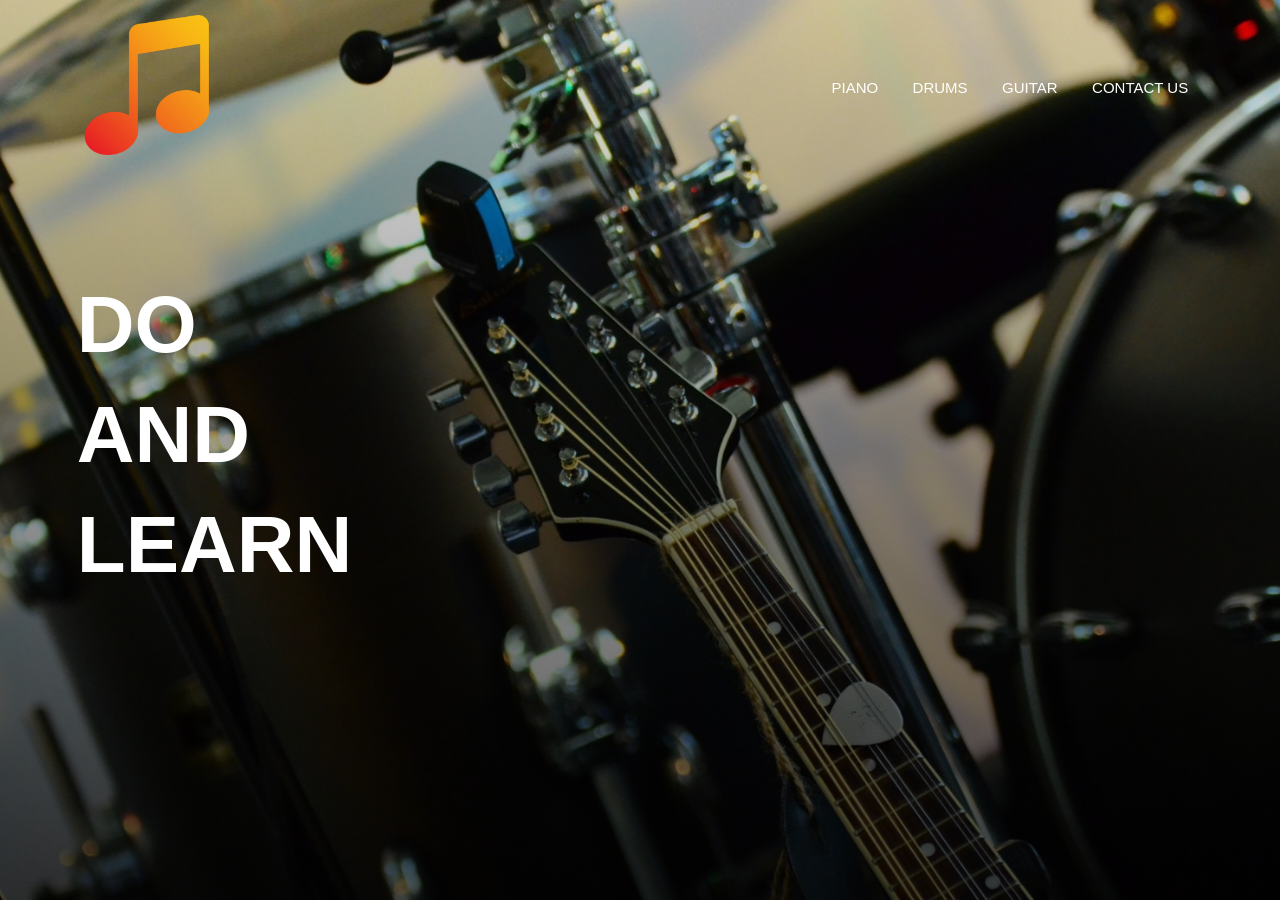
<file: index.html>
<!doctype html>
<html lang="en">
  <head>
    <meta charset="UTF-8" />
    <meta name="viewport" content="width=device-width, initial-scale=1.0" />
    <title>Interactive Music Learning Platform</title>

    <link rel="stylesheet" href="./css/style.css" />
    
  </head>

  <body>
    <div class="container">
      <div class="navbar">
        <img src="img/music.png" class="logo" alt="no preview" />
        <ul>
          <li class="li"><a href="../piano/index.html">PIANO</a></li>
          <li class="li"><a href="../drum/index.html">DRUMS</a></li>
          <li class="li"><a href="../GUITAR/index.html">GUITAR</a></li>
          <li class="li"><a href="./contact-form/index.html">CONTACT US</a></li>
        </ul>
      </div>
      <div class="content">
        <div class="left-col">
          <h1>DO<br />AND<br />LEARN</h1>
          </div>
        </div>
      </div>
    </div>
  </body>
</html>
</file>
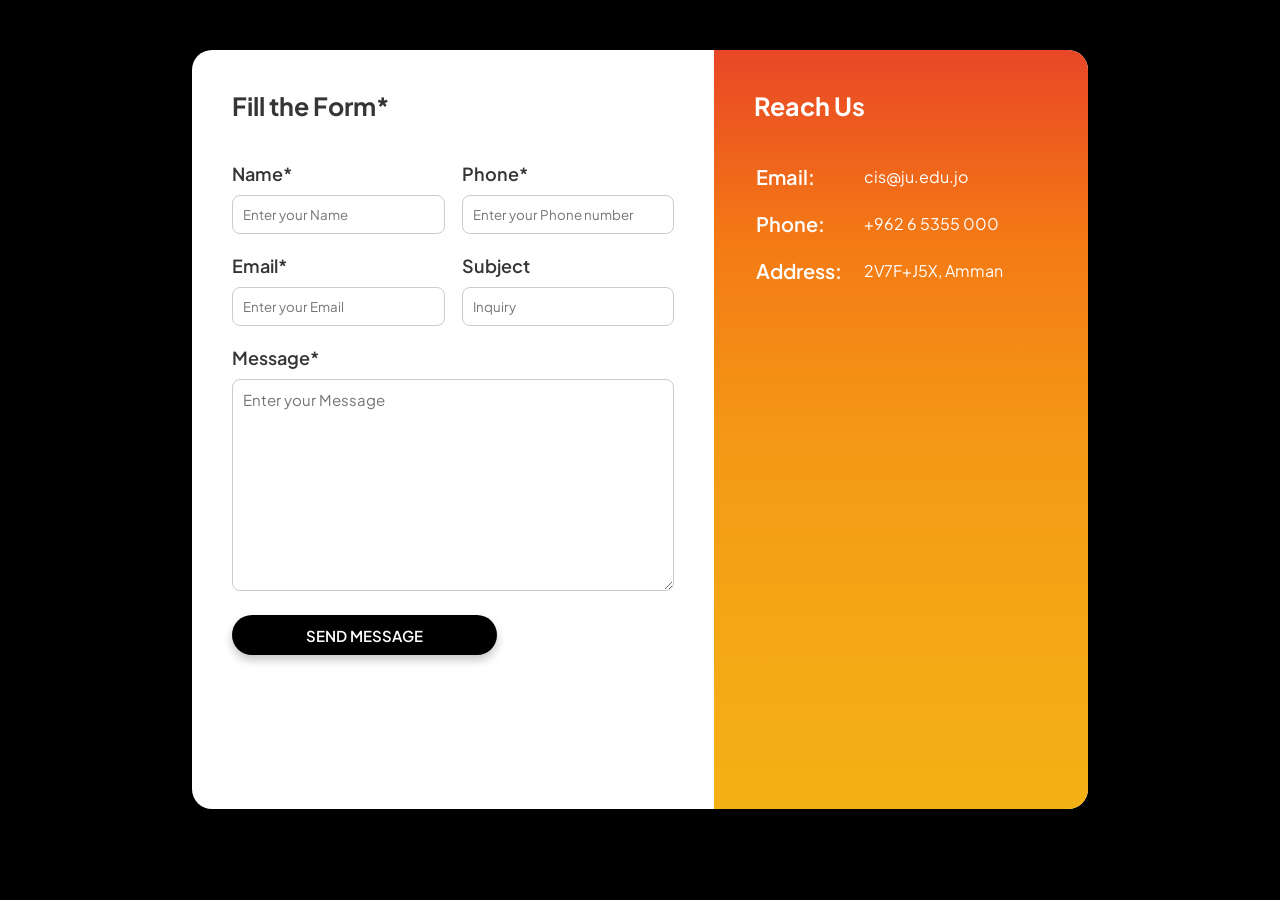
<file: contact-form/index.html>
<!DOCTYPE html>
<html lang="en">
  <head>
    <!-- Meta tags -->
    <meta charset="UTF-8" />
    <meta name="viewport" content="width=device-width, initial-scale=1.0" />
    <!-- Title -->
    <title>Contact Us </title><Form:get></Form:get></title>
    <!-- Link to CSS file -->
    <link rel="stylesheet" href="assets/css/styles.css" />
  </head>
  <body>
    <!-- Main container -->
    <div class="container">
      <!-- Contact form section -->
      <div class="contact-box">
        <!-- Left side of the form -->
        <div class="container-left">
          <h3>Fill the Form*</h3>
          <!-- Form -->
          <form id="contactForm" onsubmit="return validateForm()">
            <div class="input-row">
              <div class="input-group">
                <label>Name*</label>
                <input
                  type="text"
                  id="name"
                  placeholder="Enter your Name"
                  required
                />
              </div>

              <div class="input-group">
                <label>Phone*</label>
                <input
                  type="text"
                  id="phone"
                  placeholder="Enter your Phone number"
                  required
                />
              </div>
            </div>

            <!-- Input row for Email and Subject -->
            <div class="input-row">
              <div class="input-group">
                <label>Email*</label>
                <input
                  type="email"
                  id="email"
                  placeholder="Enter your Email"
                  required
                />
              </div>

              <div class="input-group">
                <label>Subject</label>
                <input type="text" id="subject" placeholder="Inquiry" />
              </div>
            </div>

            <!-- Label for Message textarea -->
            <label>Message*</label>
            <textarea
              rows="10"
              id="message"
              placeholder="Enter your Message"
              required
            ></textarea>
            <button type="submit">SEND MESSAGE</button>
          </form>
        </div>
        <!-- Right side with contact information -->
        <div class="container-right">
          <h3>Reach Us</h3>
          <!-- Table for contact information -->
          <table>
            <tr>
              <td>Email:</td>
              <td>cis@ju.edu.jo</td>
            </tr>

            <tr>
              <td>Phone:</td>
              <td>+962 6 5355 000</td>
            </tr>

            <tr>
              <td>Address:</td>
              <td>2V7F+J5X, Amman</td>
            </tr>
          </table>

          <!-- Map section -->
          <div class="map">
            <!-- Google Map iframe -->

            <iframe
              src="https://www.google.com/maps/embed?pb=!1m18!1m12!1m3!1d3383.0363649390956!2d35.87041380939014!3d32.01412862247636!2m3!1f0!2f0!3f0!3m2!1i1024!2i768!4f13.1!3m3!1m2!1s0x151c9f9da28158ef%3A0x8eaf1c916f028efd!2sKing%20Abdullah%20II%20School%20of%20Information%20Technology!5e0!3m2!1sen!2sjo!4v1712398060682!5m2!1sen!2sjo"
              width="600"
              height="450"
              style="border: 0"
              allowfullscreen=""
              loading="lazy"
              referrerpolicy="no-referrer-when-downgrade"
            ></iframe>
          </div>
        </div>
      </div>
    </div>
    <!-- JavaScript file -->
    <script src="assets/js/script.js"></script>
  </body>
</html>
</file>
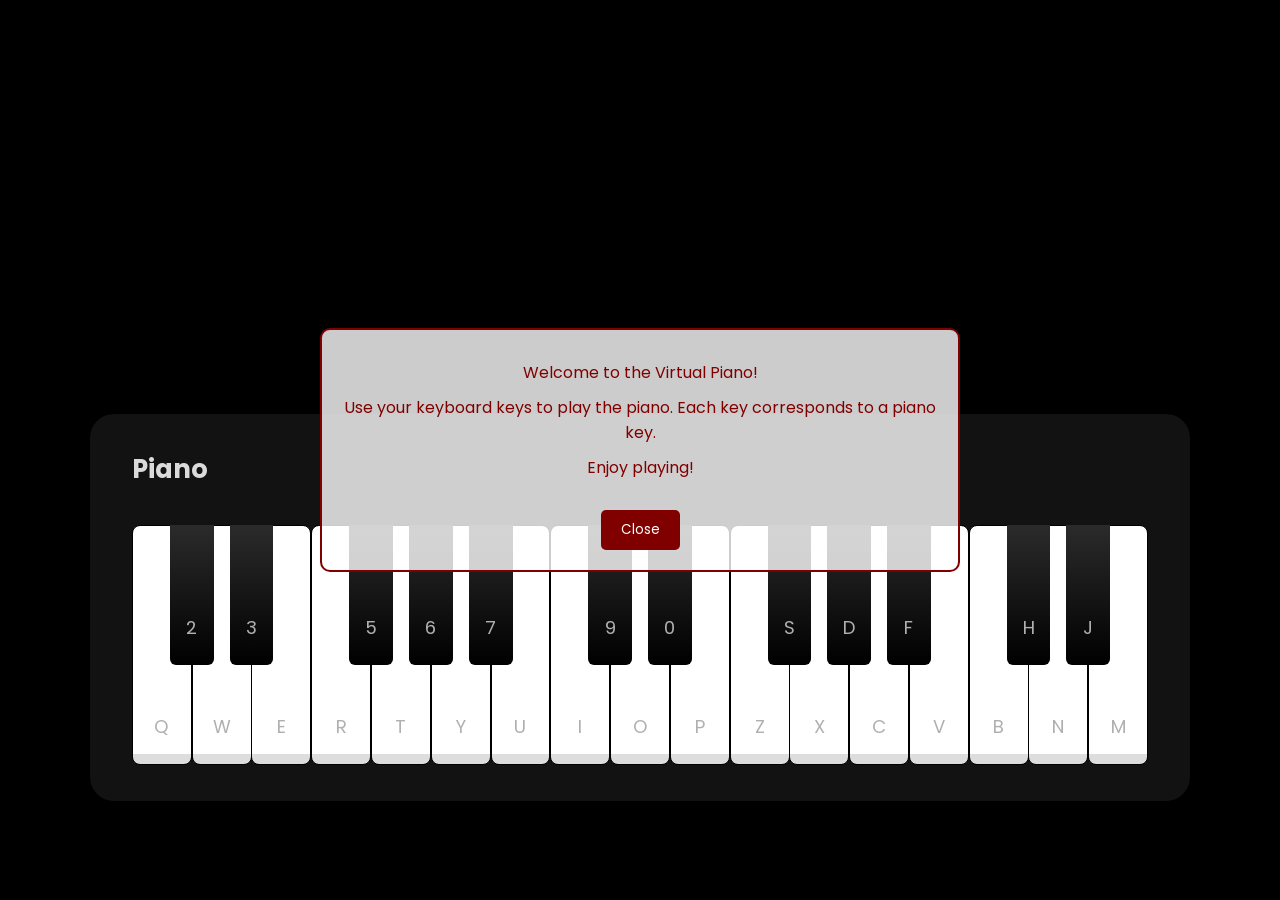
<file: piano/index.html>
<!doctype html>
<html lang="en">
  <head>
    <meta charset="UTF-8" />
    <meta http-equiv="X-UA-Compatible" content="IE=edge" />
    <meta name="viewport" content="width=device-width, initial-scale=1.0" />
    <title>Virtual-Piano</title>
    <link rel="stylesheet" href="styles.css" />
    <link href="piano.ico" rel="icon" />
    <script src="script.js" defer></script>
 

    </style>
  </head>
  <body>
    <div class="iframe">
      <iframe
        width="560"
        height="315"
        src="https://www.youtube.com/embed/bzNKQ2FkEJI?si=hiLzqtdAgl6tbYwG"
        title="YouTube video player"
        frameborder="0"
        allow="accelerometer; autoplay; clipboard-write; encrypted-media; gyroscope; picture-in-picture; web-share"
        referrerpolicy="strict-origin-when-cross-origin"
        allowfullscreen
      ></iframe>


    </div>

    <div class="wrapper">
      <header>
        <h2>Piano</h2>

        <div class="column keys-checkbox"></div>
      </header>
      <ul class="piano-keys">
        <li class="key white" data-key="q"><span>q</span></li>
        <li class="key black" data-key="2"><span>2</span></li>
        <li class="key white" data-key="w"><span>w</span></li>
        <li class="key black" data-key="3"><span>3</span></li>
        <li class="key white" data-key="e"><span>e</span></li>
        <li class="key white" data-key="r"><span>r</span></li>
        <li class="key black" data-key="5"><span>5</span></li>
        <li class="key white" data-key="t"><span>t</span></li>
        <li class="key black" data-key="6"><span>6</span></li>
        <li class="key white" data-key="y"><span>y</span></li>
        <li class="key black" data-key="7"><span>7</span></li>
        <li class="key white" data-key="u"><span>u</span></li>
        <li class="key white" data-key="i"><span>i</span></li>
        <li class="key black" data-key="9"><span>9</span></li>
        <li class="key white" data-key="o"><span>o</span></li>
        <li class="key black" data-key="0"><span>0</span></li>
        <li class="key white" data-key="p"><span>p</span></li>
        <li class="key white" data-key="z"><span>z</span></li>
        <li class="key black" data-key="s"><span>s</span></li>
        <li class="key white" data-key="x"><span>x</span></li>
        <li class="key black" data-key="d"><span>d</span></li>
        <li class="key white" data-key="c"><span>c</span></li>
        <li class="key black" data-key="f"><span>f</span></li>
        <li class="key white" data-key="v"><span>v</span></li>
        <li class="key white" data-key="b"><span>b</span></li>
        <li class="key black" data-key="h"><span>h</span></li>
        <li class="key white" data-key="n"><span>n</span></li>
        <li class="key black" data-key="j"><span>j</span></li>
        <li class="key white" data-key="m"><span>m</span></li>
      </ul>
    </div>
 
 <div class="welcome-popup" id="welcomePopup">
  <p>Welcome to the Virtual Piano!</p>
  <p>Use your keyboard keys to play the piano. Each key corresponds to a piano key.</p>
  <p>Enjoy playing!</p>
  <button class="reopen-button" onclick="hideWelcomePopup()">Close</button>
</div>
<script>
  window.onload = showWelcomePopup;

  function showWelcomePopup() {
    document.getElementById("welcomePopup").style.display = "block";
  }

  function hideWelcomePopup() {
    document.getElementById("welcomePopup").style.display = "none";
  }
</script>

  </body>
</html>
</file>
<file: css/style.css>
* {
  margin: 0;
  padding: 0;
  font-family: sans-serif;
}

body {
  height: 100vh;
  width: 100%;
  background: linear-gradient(rgba(10, 10, 10, 0.11), rgba(0, 0, 0, 0.685)),
    url(../img/uiphoto.jpg);
  background-size: cover;
  background-position: center;
  position: relative;
}

.navbar {
  width: 88%;
  margin: auto;
  padding: 15px 0;
  display: flex;
  align-items: center;
  justify-content: space-between;
}

.logo {
  width: 140px;
  cursor: pointer;
}

.navbar ul li {
  list-style: none;
  display: inline-block;
  margin: 0 15px;
  margin-top: 5px;
}

.navbar ul li a {
  text-decoration: none;
  color: #fff;
  font-size: 15px;
}

.content {
  width: 100%;
  position: absolute;
  top: 30%;
}

.left-col {
  margin-left: 6%;
}

.left-col h1 {
  font-size: 80px;
  color: #fff;
  line-height: 110px;
  float: left;
}

.right-col {
  float: right;
  margin-right: 26%;
  display: flex;
  align-items: center;
}

.right-col p {
  font-size: 18px;
  color: #fff;
  font-weight: 400;
  margin-right: 15px;
}

#icon {
  width: 60px;
  cursor: pointer;
}

.li:hover {
  background: linear-gradient(
    to bottom,

    hsl(10, 81%, 53%),
    hsl(27, 91%, 52%),
    hsl(35, 91%, 52%),
    hsl(39, 91%, 52%),
    hsl(42, 91%, 52%)
  );
}
</file>
<file: contact-form/assets/css/styles.css>
/* Importing fonts from Google Fonts API */
@import url('https://fonts.googleapis.com/css2?family=DM+Sans:ital,opsz,wght@0,9..40,100..1000;1,9..40,100..1000&family=Lexend:wght@100..900&family=Plus+Jakarta+Sans:ital,wght@0,200..800;1,200..800&display=swap');

/* Resetting default margin and padding for all elements */
* {
    margin: 0;
    padding: 0;
}

/* Setting font family for the body */
body {
    font-family: "Plus Jakarta Sans", sans-serif;
    background:black;
}

/* Container for the main content */
.container {
    width: 80%;
    margin: 50px auto;
}

/* Styling for main heading */
.container h1 {
    color: #ffffff;
    text-align: center;
    font-size: 50px;
    font-weight: 800;
    margin-bottom: 10px;
}

/* Styling for paragraph text */
.container p {
    color: #ffffff;
    text-align: center;
    font-size: 25px;
    margin-bottom: 40px;
}

/* Styling for contact box container */
.contact-box {
    background: #ffffff;
    display: flex;
    border-radius: 20px;
}

/* Styling for left container inside the contact box */
.container-left {
    flex-basis: 60%;
    padding: 40px 60px;
}

/* Styling for right container inside the contact box */
.container-right {
    flex-basis: 40%;
    padding: 40px 60px;
   background: linear-gradient(
        to bottom,
    
        hsl(10, 81%, 53%),
        hsl(27, 91%, 52%),
        hsl(35, 91%, 52%),
        hsl(39, 91%, 52%),
        hsl(42, 91%, 52%)
      );
    color: #ffffff;
    border-radius: 0px 20px 20px 0px;
}

/* Styling for heading inside left container */
.container-left h3 {
    font-size: 25px;
    color: #353535;
    margin-bottom: 40px;
}

/* Styling for heading inside right container */
.container-right h3 {
    font-size: 25px;
    color: #ffffff;
    margin-bottom: 20px;
}

/* Styling for input rows */
.input-row {
    display: flex;
    justify-content: space-between;
    margin-bottom: 20px;
}

/* Styling for input groups inside input rows */
.input-row .input-group {
    flex-basis: 45%;
}

/* Styling for input fields */
input {
    width: 95%;
    border: none;
    color: #353535;
    border: 1px solid #ccc;
    border-radius: 8px;
    padding: 10px;
    font-family: "Plus Jakarta Sans", sans-serif;
} 

/* Styling for textareas */
textarea {
    font-family: "Plus Jakarta Sans", sans-serif;
    font-size: 15px;
    width: 100%;
    border: 1px solid #ccc;
    border-radius: 8px;
    outline: none;
    padding: 10px;
    box-sizing: border-box;
}

/* Styling for labels */
label {
    margin-bottom: 10px;
    font-size: 18px;
    font-weight: 600;
    display: block;
    color: #353535;
}

/* Styling for buttons */
button {
    font-family: "Plus Jakarta Sans", sans-serif;
    font-weight: 600;
    font-size: 15px;
    background: #000000;
    border: none;
    outline: none;
    color: #fff;
    width: 20%;
    height: 40px;
    border-radius: 25px;
    margin-top: 20px;
    transition: all 0.5s ease 0s;
    box-shadow: 0px 5px 10px 0px #0000003a;
}

/* Hover styling for buttons */
button:hover {
    color: #fff;

    background: linear-gradient(
        to bottom,
    
        hsl(10, 81%, 53%),
        hsl(27, 91%, 52%),
        hsl(35, 91%, 52%),
        hsl(39, 91%, 52%),
        hsl(42, 91%, 52%)
      );
}

/* Styling for table cells */
tr td:first-child {
    font-size: 20px;
    font-weight: 600;
    padding-right: 20px;
}

tr td {
    padding-top: 20px;
}

/* Styling for iframes */
iframe {
    width: 100%;
    border: none;
    border-radius: 10px;
    outline: none;
    margin-top: 30px;
}

/* CSS for larger screens (laptop) */
@media only screen and (min-width: 1367px) {
    .container {
        width: 70%;
    }

    .container h1 {
        font-size: 50px;
    }

    .container p {
        font-size: 25px;
    }

    .container-left,
    .container-right {
        padding: 40px;
    }

    .input-row .input-group {
        flex-basis: 48%;
    }

    button {
        width: 30%;
    }
}

/* CSS for larger screens (laptop) */
@media only screen and (max-width: 1366px) {
    .container {
        width: 70%;
    }

    .container h1 {
        font-size: 45px;
    }

    .container p {
        font-size: 22px;
    }

    .container-left,
    .container-right {
        padding: 40px;
    }

    input {
        width: 90%;
    }

    .input-row .input-group {
        flex-basis: 48%;
    }

    button {
        width: 60%;
    }
}

/* CSS for medium-sized screens (tablet) */
@media only screen and (max-width: 1024px) {

    .contact-box {
        flex-direction: column;
    }

    .container {
        width: 80%;
    }

    .container h1 {
        font-size: 40px;
    }

    .container p {
        font-size: 22px;
    }

    .container-left,
    .container-right {
        padding: 30px;
    }

    .input-row {
        flex-wrap: wrap;
    }

    .input-row .input-group {
        flex-basis: 100%;
        margin-bottom: 15px;
    }

    button {
        width: 25%;
    }
}

/* CSS for smaller screens (mobile) */
@media only screen and (max-width: 767px) {
    .container {
        width: 90%;
    }

    .container h1 {
        font-size: 40px;
    }

    .container p {
        font-size: 18px;
    }

    .container-left,
    .container-right {
        padding: 20px;
    }

    .input-row {
        flex-direction: column; /* Stack input rows vertically */
    }

    .input-row .input-group {
        flex-basis: 100%;
        margin-bottom: 15px;
    }

    input,
    textarea {
        padding: 8px;
    }

    button {
        width: 60%;
    }

    tr td:first-child {
        font-size: 15px;
        font-weight: 600;
        padding-right: 10px;
    }
}
</file>
<file: piano/styles.css>
@import url("https://fonts.googleapis.com/css2?family=Poppins&display=swap");

* {
  margin: 0;
  padding: 0;
  box-sizing: border-box;
  font-family: "Poppins", sans-serif;
  transition: all 0.2s ease;
}
 
 .welcome-popup {
  display: none;
  position: fixed;
  top: 50%;
  left: 50%;
  transform: translate(-50%, -50%);
  background-color: rgba(255, 255, 255, 0.8); 
  padding: 20px;
  border: 2px solid maroon;
  border-radius: 10px;
  z-index: 9999;
  text-align: center;
  max-width: 80%;
  transition: opacity 0.3s ease;
}


.welcome-popup p {
  color: maroon;
  margin: 10px 0;
}

.reopen-button {
  background-color: maroon;
  color: white;
  padding: 10px 20px;
  border: none;
  cursor: pointer;
  margin-top: 20px;
  border-radius: 5px;
}

.reopen-button:hover {
  background: linear-gradient(
    to bottom,
    hsl(10, 81%, 53%),
    hsl(27, 91%, 52%),
    hsl(35, 91%, 52%),
    hsl(39, 91%, 52%),
    hsl(42, 91%, 52%)
  );
}



.iframe {
  display: flex;
  justify-content: center;
  align-items: center;
}
body {
  display: flex;
  align-items: center;
  justify-content: center;
  min-height: 100vh;
  padding: 0 10px;
  flex-direction: column;
  background-color: #000;
}

.wrapper {
  background: #121212;
  width: 1100px;
  border-radius: 24px;
  padding: 36px 42px;
}

.wrapper header {
  color: #dadada;
  display: flex;
  align-items: center;
  justify-content: space-between;
}

header h2 {
  font-size: 1.6rem;
  user-select: none;
}

header .column {
  display: flex;
  align-items: center;
}

header .column span {
  font-weight: 500;
  font-size: 1.2rem;
  margin-right: 16px;
}

.volume-slider input {
  accent-color: #fff;
  outline: none;
}

.keys-checkbox input {
  appearance: none;
  background: #2e2e2e;
  width: 64px;
  height: 32px;
  border-radius: 32px;
  position: relative;
  cursor: pointer;
}

.keys-checkbox input::before {
  content: "";
  height: 24px;
  width: 24px;
  left: 5px;
  border-radius: inherit;
  background: #ababab;
  position: absolute;
  top: 50%;
  transform: translateY(-50%);
  transition: all 0.2s ease;
}

.keys-checkbox input:checked::before {
  left: 35px;
  background: #fff;
}

.piano-keys {
  display: flex;
  margin-top: 36px;
}

.piano-keys .key {
  list-style: none;
  color: #b0b0b0;
  position: relative;
  text-transform: uppercase;
  cursor: pointer;
  user-select: none;
}

.piano-keys .white {
  width: 60px;
  height: 240px;
  border-radius: 8px;
  background: linear-gradient(#fff 96%, #ddd 4%);
  border: 1px solid #000;
}

.piano-keys .white.active {
  background: linear-gradient(to bottom, #fff 0%, #ddd 100%);
  box-shadow: inset -4px 4px 24px rgba(0, 0, 0, 0.14);
}

.piano-keys .black {
  width: 44px;
  height: 140px;
  border-radius: 0 0 6px 6px;
  margin: 0 -22px 0 -22px;
  z-index: 2;
  background: linear-gradient(#2b2b2b, #000);
}

.piano-keys .black.active {
  background: linear-gradient(to bottom, #000, #2b2b2b);
  box-shadow: inset -4px 4px 14px rgba(255, 255, 255, 0.06);
}

.piano-keys span {
  position: absolute;
  bottom: 24px;
  width: 100%;
  text-align: center;
  font-size: 1.14rem;
}

.piano-keys .key.hide span {
  display: none;
}

#hint {
  margin-top: 2%;
  color: #ffffff;
}

#hint:hover {
  color: #000000;
}
</file>
